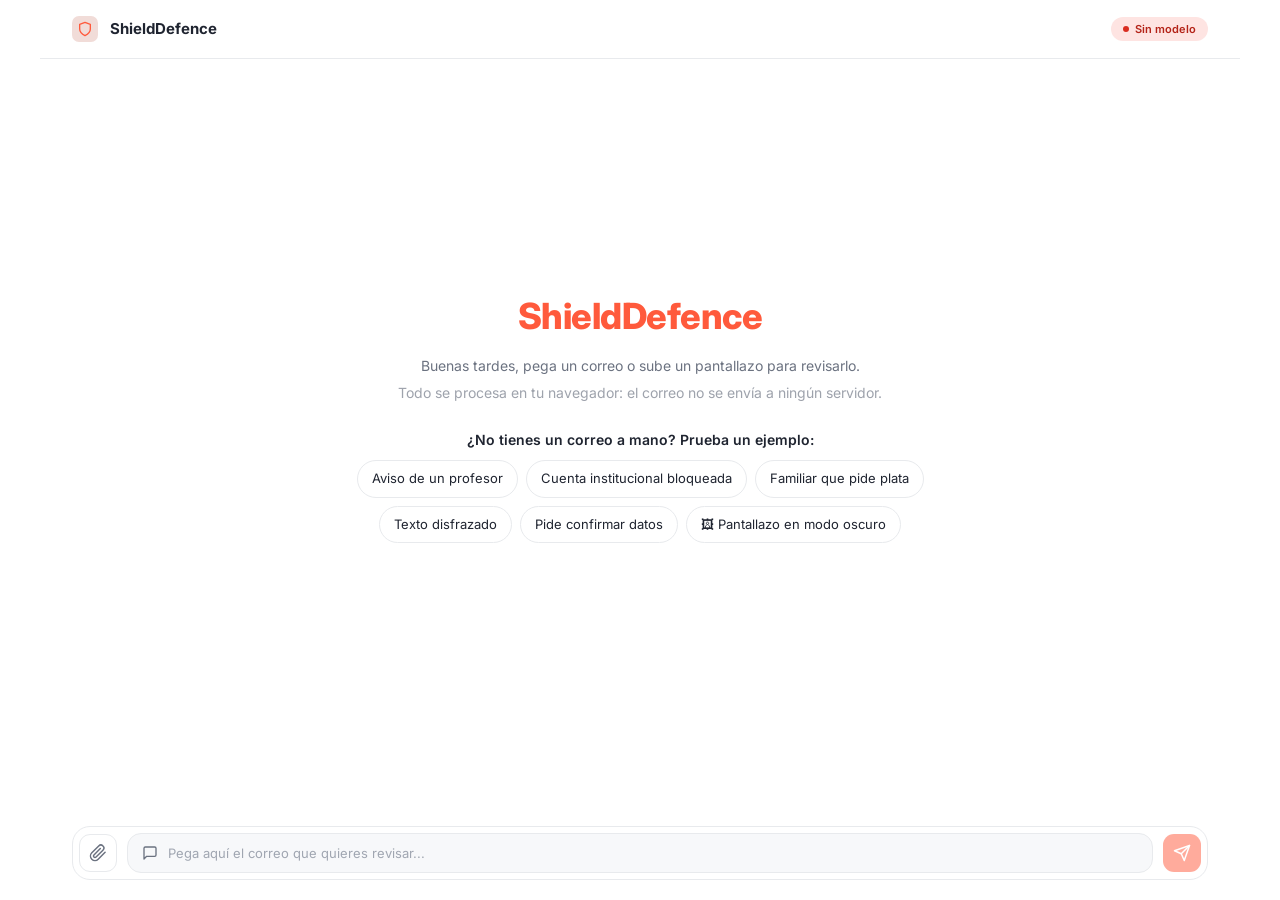
<file: docs/index.html>
<!DOCTYPE html>
<html lang="es">
<head>
  <meta charset="UTF-8" />
  <meta name="viewport" content="width=device-width, initial-scale=1.0" />
  <title>ShieldDefence</title>
  <link rel="preconnect" href="https://fonts.googleapis.com" />
  <link href="https://fonts.googleapis.com/css2?family=Inter:wght@400;500;600;700;800&display=swap" rel="stylesheet" />
  <link rel="stylesheet" href="styles.css" />
</head>
<body>
  <div class="app">

    <!-- Encabezado -->
    <header class="topbar">
      <div class="brand">
        <span class="brand-icon" aria-hidden="true">
          <svg width="16" height="16" viewBox="0 0 24 24" fill="none" stroke="currentColor" stroke-width="2" stroke-linecap="round" stroke-linejoin="round">
            <path d="M12 22s8-4 8-10V5l-8-3-8 3v7c0 6 8 10 8 10z"/>
          </svg>
        </span>
        <span class="brand-name">ShieldDefence</span>
      </div>
      <div class="top-actions">
        <button type="button" class="llm-toggle" id="llm-toggle" title="Descarga el LLM ajustado con LoRA (unos 400 MB, solo la primera vez) para que escriba la explicación">Activar explicación con IA</button>
        <span class="status loading" id="status"><i class="dot"></i><span id="status-text">Cargando modelo...</span></span>
      </div>
    </header>

    <!-- Zona de mensajes -->
    <main class="chat" id="chat">
      <section class="welcome" id="welcome">
        <h1>ShieldDefence</h1>
        <p id="greeting">Buena hora para empezar, ¿Qué quieres preguntar?</p>
        <p class="privacy">Todo se procesa en tu navegador: el correo no se envía a ningún servidor.</p>
        <div class="examples">
          <p class="examples-title">¿No tienes un correo a mano? Prueba un ejemplo:</p>
          <div class="chips" id="examples"></div>
        </div>
      </section>
      <div class="messages" id="messages"></div>
    </main>

    <!-- Caja de entrada -->
    <footer class="composer">
      <form class="composer-box" id="form" autocomplete="off">
        <button type="button" class="attach" id="attach" aria-label="Subir pantallazo o PDF del correo" title="Subir pantallazo o PDF del correo">
          <svg width="18" height="18" viewBox="0 0 24 24" fill="none" stroke="currentColor" stroke-width="2" stroke-linecap="round" stroke-linejoin="round">
            <path d="M21.44 11.05l-9.19 9.19a6 6 0 0 1-8.49-8.49l9.19-9.19a4 4 0 0 1 5.66 5.66l-9.2 9.19a2 2 0 0 1-2.83-2.83l8.49-8.48"/>
          </svg>
        </button>
        <input type="file" id="file" accept="image/png,image/jpeg,image/webp,application/pdf" hidden />
        <div class="field">
          <svg class="field-icon" width="16" height="16" viewBox="0 0 24 24" fill="none" stroke="currentColor" stroke-width="2" stroke-linecap="round" stroke-linejoin="round" aria-hidden="true">
            <path d="M21 15a2 2 0 0 1-2 2H7l-4 4V5a2 2 0 0 1 2-2h14a2 2 0 0 1 2 2z"/>
          </svg>
          <textarea id="input" rows="1" placeholder="Pega aquí el correo que quieres revisar..." aria-label="Pega aquí el correo"></textarea>
        </div>
        <button type="submit" class="send" id="send" aria-label="Enviar" disabled>
          <svg width="18" height="18" viewBox="0 0 24 24" fill="none" stroke="currentColor" stroke-width="2" stroke-linecap="round" stroke-linejoin="round">
            <line x1="22" y1="2" x2="11" y2="13"/>
            <polygon points="22 2 15 22 11 13 2 9 22 2"/>
          </svg>
        </button>
      </form>
    </footer>

  </div>

  <script type="module" src="js/app.js"></script>
</body>
</html>
</file>
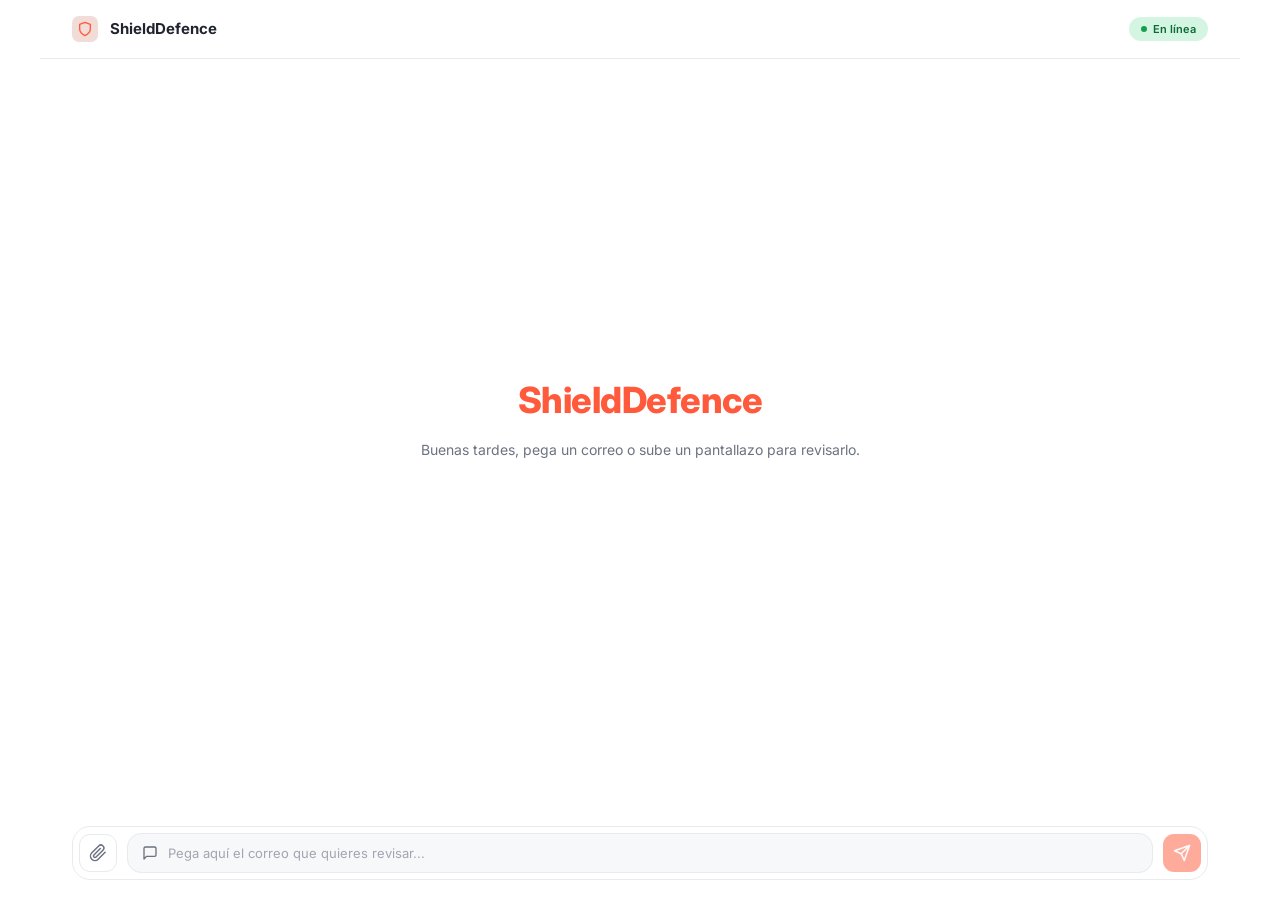
<file: frontend/index.html>
<!DOCTYPE html>
<html lang="es">
<head>
  <meta charset="UTF-8" />
  <meta name="viewport" content="width=device-width, initial-scale=1.0" />
  <title>ShieldDefence</title>
  <link rel="preconnect" href="https://fonts.googleapis.com" />
  <link href="https://fonts.googleapis.com/css2?family=Inter:wght@400;500;600;700;800&display=swap" rel="stylesheet" />
  <link rel="stylesheet" href="styles.css" />
</head>
<body>
  <div class="app">

    <!-- Encabezado -->
    <header class="topbar">
      <div class="brand">
        <span class="brand-icon" aria-hidden="true">
          <svg width="16" height="16" viewBox="0 0 24 24" fill="none" stroke="currentColor" stroke-width="2" stroke-linecap="round" stroke-linejoin="round">
            <path d="M12 22s8-4 8-10V5l-8-3-8 3v7c0 6 8 10 8 10z"/>
          </svg>
        </span>
        <span class="brand-name">ShieldDefence</span>
      </div>
      <span class="status"><i class="dot"></i>En línea</span>
    </header>

    <!-- Zona de mensajes -->
    <main class="chat" id="chat">
      <section class="welcome" id="welcome">
        <h1>ShieldDefence</h1>
        <p id="greeting">Buena hora para empezar, ¿Qué quieres preguntar?</p>
      </section>
      <div class="messages" id="messages"></div>
    </main>

    <!-- Caja de entrada -->
    <footer class="composer">
      <form class="composer-box" id="form" autocomplete="off">
        <button type="button" class="attach" id="attach" aria-label="Subir pantallazo o PDF del correo" title="Subir pantallazo o PDF del correo">
          <svg width="18" height="18" viewBox="0 0 24 24" fill="none" stroke="currentColor" stroke-width="2" stroke-linecap="round" stroke-linejoin="round">
            <path d="M21.44 11.05l-9.19 9.19a6 6 0 0 1-8.49-8.49l9.19-9.19a4 4 0 0 1 5.66 5.66l-9.2 9.19a2 2 0 0 1-2.83-2.83l8.49-8.48"/>
          </svg>
        </button>
        <input type="file" id="file" accept="image/png,image/jpeg,image/webp,application/pdf" hidden />
        <div class="field">
          <svg class="field-icon" width="16" height="16" viewBox="0 0 24 24" fill="none" stroke="currentColor" stroke-width="2" stroke-linecap="round" stroke-linejoin="round" aria-hidden="true">
            <path d="M21 15a2 2 0 0 1-2 2H7l-4 4V5a2 2 0 0 1 2-2h14a2 2 0 0 1 2 2z"/>
          </svg>
          <textarea id="input" rows="1" placeholder="Pega aquí el correo que quieres revisar..." aria-label="Pega aquí el correo"></textarea>
        </div>
        <button type="submit" class="send" id="send" aria-label="Enviar" disabled>
          <svg width="18" height="18" viewBox="0 0 24 24" fill="none" stroke="currentColor" stroke-width="2" stroke-linecap="round" stroke-linejoin="round">
            <line x1="22" y1="2" x2="11" y2="13"/>
            <polygon points="22 2 15 22 11 13 2 9 22 2"/>
          </svg>
        </button>
      </form>
    </footer>

  </div>

  <script src="script.js"></script>
</body>
</html>
</file>
<file: docs/styles.css>
:root {
  --accent: #ff5a3c;
  --accent-dark: #e84a2d;
  --accent-soft: #fde8e3;
  --user-bubble: #ffd9d2;
  --ai-bubble: #f1f3f5;
  --text: #1f2430;
  --muted: #6b7280;
  --border: #e8eaed;
  --green-bg: #d5f5e3;
  --green: #12a150;
  --danger: #d92d20;
  --warn: #d97706;
  --ok: #12a150;
}

* { box-sizing: border-box; margin: 0; padding: 0; }

html, body { height: 100%; }

body {
  font-family: "Inter", system-ui, -apple-system, "Segoe UI", sans-serif;
  background: #fff;
  color: var(--text);
  font-size: 14px;
  line-height: 1.5;
}

.app {
  display: flex;
  flex-direction: column;
  height: 100vh;
  max-width: 1200px;
  margin: 0 auto;
  background: #fff;
}

/* ---------- Encabezado ---------- */
.topbar {
  display: flex;
  align-items: center;
  justify-content: space-between;
  padding: 16px 32px;
  border-bottom: 1px solid var(--border);
}

.brand { display: flex; align-items: center; gap: 12px; }

.brand-icon {
  width: 26px;
  height: 26px;
  display: grid;
  place-items: center;
  background: #f1dcd8;
  color: var(--accent);
  border-radius: 7px;
}

.brand-name { font-weight: 700; font-size: 15px; }

.status {
  display: inline-flex;
  align-items: center;
  gap: 6px;
  background: var(--green-bg);
  color: #0b6b36;
  font-size: 11px;
  font-weight: 600;
  padding: 4px 12px;
  border-radius: 999px;
}

.status .dot {
  width: 6px;
  height: 6px;
  border-radius: 50%;
  background: var(--green);
}

/* ---------- Chat ---------- */
.chat {
  flex: 1;
  overflow-y: auto;
  padding: 24px 32px;
  display: flex;
  flex-direction: column;
  scroll-behavior: smooth;
}

.welcome {
  margin: auto;
  text-align: center;
  padding-bottom: 40px;
}

.welcome h1 {
  font-size: 36px;
  font-weight: 800;
  color: var(--accent);
  letter-spacing: -0.5px;
  margin-bottom: 12px;
}

.welcome p { color: var(--muted); font-size: 14px; }

.welcome.hidden { display: none; }

.messages {
  display: flex;
  flex-direction: column;
  gap: 24px;
  width: 100%;
}

.msg {
  max-width: 62%;
  padding: 14px 18px;
  border-radius: 18px;
  font-size: 13.5px;
  animation: pop 0.25s ease;
}

.msg .author {
  font-weight: 700;
  font-size: 13px;
  margin-bottom: 4px;
}

.msg.user {
  align-self: flex-end;
  background: var(--user-bubble);
  border-bottom-right-radius: 6px;
  white-space: pre-wrap;
  word-break: break-word;
}

.msg.ai {
  align-self: flex-start;
  background: var(--ai-bubble);
  border-bottom-left-radius: 6px;
}

.msg.ai ul { margin: 6px 0 8px 18px; }
.msg.ai li { margin-bottom: 6px; }
.msg.ai p { margin-bottom: 4px; }
.msg.ai code {
  background: #e4e7eb;
  padding: 1px 6px;
  border-radius: 5px;
  font-size: 12.5px;
}

.verdict { font-weight: 600; margin-bottom: 4px; }
.verdict.high { color: var(--danger); }
.verdict.mid  { color: var(--warn); }
.verdict.low  { color: var(--warn); }
.verdict.safe { color: var(--ok); }

.risk-bar {
  height: 6px;
  background: #dfe3e8;
  border-radius: 999px;
  overflow: hidden;
  margin: 6px 0 10px;
}

.risk-bar span {
  display: block;
  height: 100%;
  width: 0;
  border-radius: 999px;
  transition: width 0.8s ease;
}

.risk-bar .high { background: var(--danger); }
.risk-bar .mid  { background: #f59e0b; }
.risk-bar .low  { background: #f59e0b; }
.risk-bar .safe { background: var(--ok); }

.rec-title { font-weight: 600; margin-top: 4px; }

/* Indicador "escribiendo" */
.typing { display: inline-flex; gap: 4px; padding: 6px 0 2px; }
.typing i {
  width: 6px;
  height: 6px;
  background: #9aa1ac;
  border-radius: 50%;
  animation: blink 1.2s infinite ease-in-out;
}
.typing i:nth-child(2) { animation-delay: 0.15s; }
.typing i:nth-child(3) { animation-delay: 0.3s; }

@keyframes blink {
  0%, 80%, 100% { opacity: 0.25; transform: translateY(0); }
  40% { opacity: 1; transform: translateY(-3px); }
}

@keyframes pop {
  from { opacity: 0; transform: translateY(6px); }
  to   { opacity: 1; transform: translateY(0); }
}

/* ---------- Entrada ---------- */
.composer { padding: 12px 32px 20px; }

.composer-box {
  display: flex;
  align-items: center;
  gap: 10px;
  padding: 6px;
  border: 1px solid var(--border);
  border-radius: 18px;
  background: #fff;
}

.field {
  flex: 1;
  display: flex;
  align-items: center;
  gap: 10px;
  background: #f7f8fa;
  border: 1px solid var(--border);
  border-radius: 14px;
  padding: 10px 14px;
  color: var(--muted);
}

.field:focus-within { border-color: var(--accent); }

.field textarea {
  flex: 1;
  border: none;
  outline: none;
  background: transparent;
  resize: none;
  font: inherit;
  font-size: 13px;
  color: var(--text);
  max-height: 140px;
  line-height: 1.4;
}

.field textarea::placeholder { color: #a0a6b1; }

.send {
  width: 38px;
  height: 38px;
  flex-shrink: 0;
  border: none;
  border-radius: 11px;
  background: var(--accent);
  color: #fff;
  display: grid;
  place-items: center;
  cursor: pointer;
  transition: background 0.2s, transform 0.1s, opacity 0.2s;
}

.send:hover:not(:disabled) { background: var(--accent-dark); }
.send:active:not(:disabled) { transform: scale(0.95); }
.send:disabled { opacity: 0.5; cursor: not-allowed; }

/* ---------- Responsive ---------- */
@media (max-width: 700px) {
  .topbar, .chat, .composer { padding-left: 16px; padding-right: 16px; }
  .msg { max-width: 90%; }
  .welcome h1 { font-size: 28px; }
}

/* ---------- Agregado para la versión conectada al modelo ---------- */
.attach {
  width: 38px;
  height: 38px;
  flex-shrink: 0;
  border: 1px solid var(--border);
  border-radius: 11px;
  background: #fff;
  color: var(--muted);
  display: grid;
  place-items: center;
  cursor: pointer;
  transition: color 0.2s, border-color 0.2s;
}
.attach:hover { color: var(--accent); border-color: var(--accent); }
.attach:disabled { opacity: 0.5; cursor: not-allowed; }

.msg.ai details { margin-top: 8px; font-size: 12.5px; color: var(--muted); }
.msg.ai details summary { cursor: pointer; }
.msg.ai details pre {
  white-space: pre-wrap;
  word-break: break-word;
  background: #e9ecef;
  border-radius: 8px;
  padding: 8px 10px;
  margin-top: 6px;
  max-height: 220px;
  overflow: auto;
  font: inherit;
}
.meta { margin-top: 8px; font-size: 11.5px; color: var(--muted); }
.error { color: var(--danger); }

/* ---------- Versión en el navegador ---------- */
.top-actions { display: flex; align-items: center; gap: 12px; }
.llm-toggle {
  font: inherit; font-size: 12.5px; font-weight: 500; cursor: pointer;
  border: 1px solid var(--border, #e5e7eb); background: transparent; color: inherit;
  padding: 6px 12px; border-radius: 999px; transition: background .2s, color .2s;
}
.llm-toggle:hover:not(:disabled) { background: rgba(127,127,127,.08); }
.llm-toggle:disabled { cursor: progress; opacity: .8; }
.llm-toggle.on { border-color: var(--ok, #16a34a); color: var(--ok, #16a34a); cursor: default; }
.status.loading .dot { background: #f59e0b; animation: pulse 1.2s infinite; }
.status.error .dot { background: var(--danger, #dc2626); }
@keyframes pulse { 50% { opacity: .35; } }
.privacy { font-size: 13px; opacity: .65; margin-top: 6px; }
@media (max-width: 600px) {
  .llm-toggle { font-size: 11.5px; padding: 5px 9px; max-width: 170px; }
  .status #status-text { display: none; }
}
.status.loading { background: #fef3c7; color: #92400e; }
.status.error { background: #fee4e2; color: #b42318; }
.llm-toggle[hidden] { display: none; }

/* ---------- Ejemplos para probar (pantalla de inicio) ---------- */
.examples { margin-top: 26px; }
.welcome p.examples-title { color: var(--text); font-weight: 600; margin-bottom: 10px; }
.chips {
  display: flex;
  flex-wrap: wrap;
  justify-content: center;
  gap: 8px;
  max-width: 600px;
  margin: 0 auto;
}
.chip {
  border: 1px solid var(--border);
  background: #fff;
  color: var(--text);
  border-radius: 999px;
  padding: 8px 14px;
  font: inherit;
  font-size: 13px;
  cursor: pointer;
  transition: border-color .15s, background .15s;
}
.chip:hover { border-color: var(--accent); background: var(--accent-soft); }
.chip.img::before { content: "🖼 "; }
</file>
<file: frontend/styles.css>
:root {
  --accent: #ff5a3c;
  --accent-dark: #e84a2d;
  --accent-soft: #fde8e3;
  --user-bubble: #ffd9d2;
  --ai-bubble: #f1f3f5;
  --text: #1f2430;
  --muted: #6b7280;
  --border: #e8eaed;
  --green-bg: #d5f5e3;
  --green: #12a150;
  --danger: #d92d20;
  --warn: #d97706;
  --ok: #12a150;
}

* { box-sizing: border-box; margin: 0; padding: 0; }

html, body { height: 100%; }

body {
  font-family: "Inter", system-ui, -apple-system, "Segoe UI", sans-serif;
  background: #fff;
  color: var(--text);
  font-size: 14px;
  line-height: 1.5;
}

.app {
  display: flex;
  flex-direction: column;
  height: 100vh;
  max-width: 1200px;
  margin: 0 auto;
  background: #fff;
}

/* ---------- Encabezado ---------- */
.topbar {
  display: flex;
  align-items: center;
  justify-content: space-between;
  padding: 16px 32px;
  border-bottom: 1px solid var(--border);
}

.brand { display: flex; align-items: center; gap: 12px; }

.brand-icon {
  width: 26px;
  height: 26px;
  display: grid;
  place-items: center;
  background: #f1dcd8;
  color: var(--accent);
  border-radius: 7px;
}

.brand-name { font-weight: 700; font-size: 15px; }

.status {
  display: inline-flex;
  align-items: center;
  gap: 6px;
  background: var(--green-bg);
  color: #0b6b36;
  font-size: 11px;
  font-weight: 600;
  padding: 4px 12px;
  border-radius: 999px;
}

.status .dot {
  width: 6px;
  height: 6px;
  border-radius: 50%;
  background: var(--green);
}

/* ---------- Chat ---------- */
.chat {
  flex: 1;
  overflow-y: auto;
  padding: 24px 32px;
  display: flex;
  flex-direction: column;
  scroll-behavior: smooth;
}

.welcome {
  margin: auto;
  text-align: center;
  padding-bottom: 40px;
}

.welcome h1 {
  font-size: 36px;
  font-weight: 800;
  color: var(--accent);
  letter-spacing: -0.5px;
  margin-bottom: 12px;
}

.welcome p { color: var(--muted); font-size: 14px; }

.welcome.hidden { display: none; }

.messages {
  display: flex;
  flex-direction: column;
  gap: 24px;
  width: 100%;
}

.msg {
  max-width: 62%;
  padding: 14px 18px;
  border-radius: 18px;
  font-size: 13.5px;
  animation: pop 0.25s ease;
}

.msg .author {
  font-weight: 700;
  font-size: 13px;
  margin-bottom: 4px;
}

.msg.user {
  align-self: flex-end;
  background: var(--user-bubble);
  border-bottom-right-radius: 6px;
  white-space: pre-wrap;
  word-break: break-word;
}

.msg.ai {
  align-self: flex-start;
  background: var(--ai-bubble);
  border-bottom-left-radius: 6px;
}

.msg.ai ul { margin: 6px 0 8px 18px; }
.msg.ai li { margin-bottom: 6px; }
.msg.ai p { margin-bottom: 4px; }
.msg.ai code {
  background: #e4e7eb;
  padding: 1px 6px;
  border-radius: 5px;
  font-size: 12.5px;
}

.verdict { font-weight: 600; margin-bottom: 4px; }
.verdict.high { color: var(--danger); }
.verdict.mid  { color: var(--warn); }
.verdict.low  { color: var(--warn); }
.verdict.safe { color: var(--ok); }

.risk-bar {
  height: 6px;
  background: #dfe3e8;
  border-radius: 999px;
  overflow: hidden;
  margin: 6px 0 10px;
}

.risk-bar span {
  display: block;
  height: 100%;
  width: 0;
  border-radius: 999px;
  transition: width 0.8s ease;
}

.risk-bar .high { background: var(--danger); }
.risk-bar .mid  { background: #f59e0b; }
.risk-bar .low  { background: #f59e0b; }
.risk-bar .safe { background: var(--ok); }

.rec-title { font-weight: 600; margin-top: 4px; }

/* Indicador "escribiendo" */
.typing { display: inline-flex; gap: 4px; padding: 6px 0 2px; }
.typing i {
  width: 6px;
  height: 6px;
  background: #9aa1ac;
  border-radius: 50%;
  animation: blink 1.2s infinite ease-in-out;
}
.typing i:nth-child(2) { animation-delay: 0.15s; }
.typing i:nth-child(3) { animation-delay: 0.3s; }

@keyframes blink {
  0%, 80%, 100% { opacity: 0.25; transform: translateY(0); }
  40% { opacity: 1; transform: translateY(-3px); }
}

@keyframes pop {
  from { opacity: 0; transform: translateY(6px); }
  to   { opacity: 1; transform: translateY(0); }
}

/* ---------- Entrada ---------- */
.composer { padding: 12px 32px 20px; }

.composer-box {
  display: flex;
  align-items: center;
  gap: 10px;
  padding: 6px;
  border: 1px solid var(--border);
  border-radius: 18px;
  background: #fff;
}

.field {
  flex: 1;
  display: flex;
  align-items: center;
  gap: 10px;
  background: #f7f8fa;
  border: 1px solid var(--border);
  border-radius: 14px;
  padding: 10px 14px;
  color: var(--muted);
}

.field:focus-within { border-color: var(--accent); }

.field textarea {
  flex: 1;
  border: none;
  outline: none;
  background: transparent;
  resize: none;
  font: inherit;
  font-size: 13px;
  color: var(--text);
  max-height: 140px;
  line-height: 1.4;
}

.field textarea::placeholder { color: #a0a6b1; }

.send {
  width: 38px;
  height: 38px;
  flex-shrink: 0;
  border: none;
  border-radius: 11px;
  background: var(--accent);
  color: #fff;
  display: grid;
  place-items: center;
  cursor: pointer;
  transition: background 0.2s, transform 0.1s, opacity 0.2s;
}

.send:hover:not(:disabled) { background: var(--accent-dark); }
.send:active:not(:disabled) { transform: scale(0.95); }
.send:disabled { opacity: 0.5; cursor: not-allowed; }

/* ---------- Responsive ---------- */
@media (max-width: 700px) {
  .topbar, .chat, .composer { padding-left: 16px; padding-right: 16px; }
  .msg { max-width: 90%; }
  .welcome h1 { font-size: 28px; }
}

/* ---------- Agregado para la versión conectada al modelo ---------- */
.attach {
  width: 38px;
  height: 38px;
  flex-shrink: 0;
  border: 1px solid var(--border);
  border-radius: 11px;
  background: #fff;
  color: var(--muted);
  display: grid;
  place-items: center;
  cursor: pointer;
  transition: color 0.2s, border-color 0.2s;
}
.attach:hover { color: var(--accent); border-color: var(--accent); }
.attach:disabled { opacity: 0.5; cursor: not-allowed; }

.msg.ai details { margin-top: 8px; font-size: 12.5px; color: var(--muted); }
.msg.ai details summary { cursor: pointer; }
.msg.ai details pre {
  white-space: pre-wrap;
  word-break: break-word;
  background: #e9ecef;
  border-radius: 8px;
  padding: 8px 10px;
  margin-top: 6px;
  max-height: 220px;
  overflow: auto;
  font: inherit;
}
.meta { margin-top: 8px; font-size: 11.5px; color: var(--muted); }
.error { color: var(--danger); }
</file>
